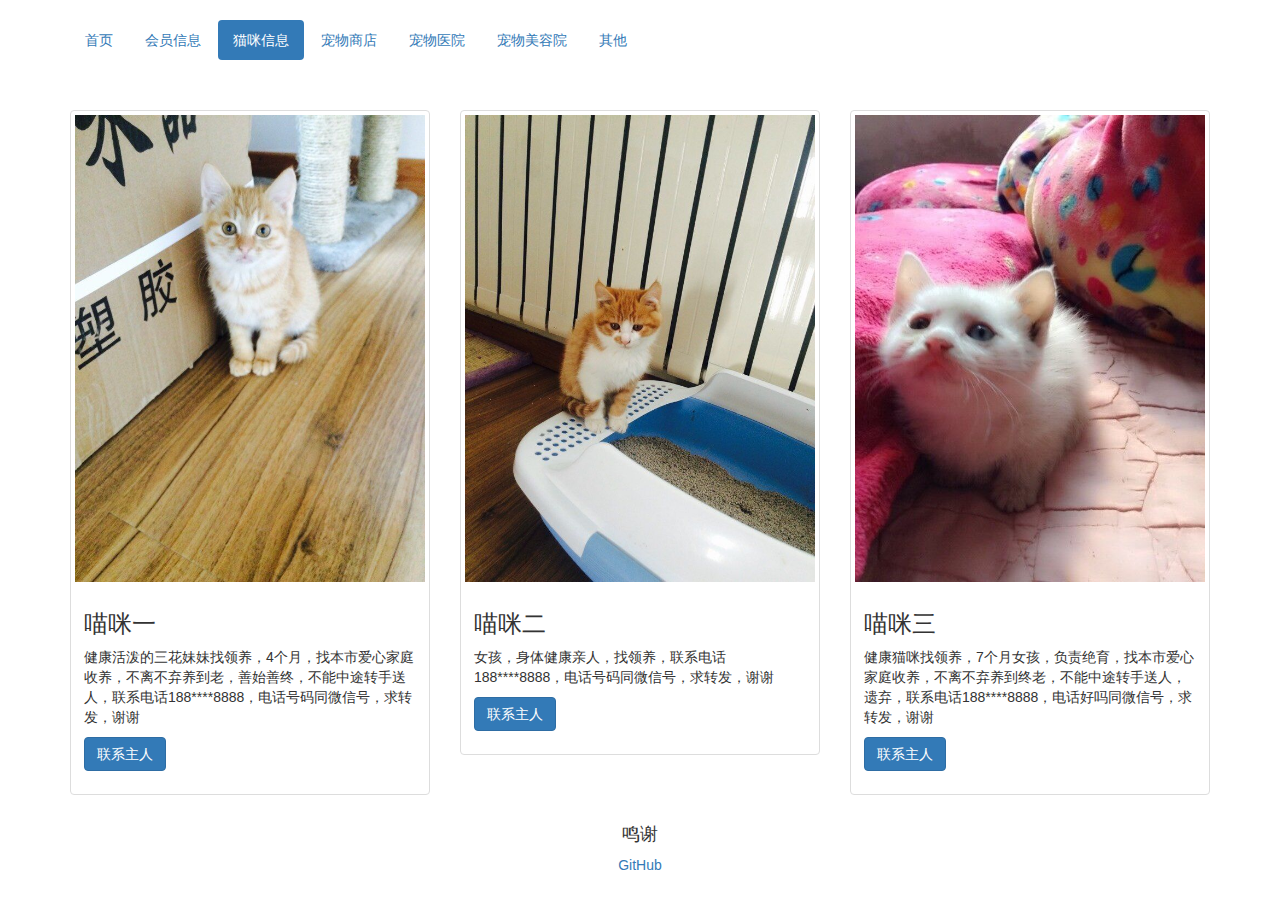
<file: cat.html>
<!DOCTYPE html>
<html>

	<head>
		<title>喵汪网</title>
		<meta http-equiv="Content-Type" content="text/html; charset=utf-8" />
		<meta name="viewport" content="width=device-width, initial-scale=1.0">
		<!-- 引入 Bootstrap -->
		<link href="css/bootstrap.min.css" rel="stylesheet">

		<!-- HTML5 Shim 和 Respond.js 用于让 IE8 支持 HTML5元素和媒体查询 -->
		<!-- 注意： 如果通过 file://  引入 Respond.js 文件，则该文件无法起效果 -->
		<!--[if lt IE 9]>
         <script src="https://oss.maxcdn.com/libs/html5shiv/3.7.0/html5shiv.js"></script>
         <script src="https://oss.maxcdn.com/libs/respond.js/1.3.0/respond.min.js"></script>
      <![endif]-->

		<!-- jQuery (Bootstrap 的 JavaScript 插件需要引入 jQuery) -->
		<script src="js/jquery-1.11.0.js"></script>
		<!-- 包括所有已编译的插件 -->
		<script src="js/bootstrap.min.js"></script>
		
		<link href="css/bootstrap.min.css" rel="stylesheet">
	</head>

	<body>
		<div class="container">
			<div class="row clearfix">
				<div>&nbsp;</div>
				<div class="col-md-12 column">
					<ul class="nav nav-pills">
						<li>
							<a href="index.html">首页</a>
						</li>
						<li>
							<a href="member.html">会员信息</a>
						</li>
						<li class="active">
							<a href="cat.html">猫咪信息</a>
						</li>
						<li>
							<a href="supermarket.html">宠物商店</a>
						</li>
						<li>
							<a href="hospital.html">宠物医院</a>
						</li>
						<li>
							<a href="beauty.html">宠物美容院</a>
						</li>
						<li>
							<a href="other.html">其他</a>
						</li>
					</ul>
					<div>&nbsp;</div>
					
					<div>
						<p>
							&nbsp;
						</p>
					</div>
					<div class="row">
						<div class="col-md-4">
							<div class="thumbnail">
								<img alt="" src="img/head_small_01.jpg" />
								<div class="caption">
									<h3>
								喵咪一
							</h3>
									<p>
										健康活泼的三花妹妹找领养，4个月，找本市爱心家庭收养，不离不弃养到老，善始善终，不能中途转手送人，联系电话188****8888，电话号码同微信号，求转发，谢谢
									</p>
									<p>
										<a class="btn btn-primary" href="#">联系主人</a>
									</p>
								</div>
							</div>
						</div>
						<div class="col-md-4">
							<div class="thumbnail">
								<img alt="" src="img/head_small_02.jpg" />
								<div class="caption">
									<h3>
								喵咪二
							</h3>
									<p>
										女孩，身体健康亲人，找领养，联系电话188****8888，电话号码同微信号，求转发，谢谢
									</p>
									<p>
										<a class="btn btn-primary" href="#">联系主人</a>
									</p>
								</div>
							</div>
						</div>
						<div class="col-md-4">
							<div class="thumbnail">
								<img alt="" src="img/head_small_03.jpg" />
								<div class="caption">
									<h3>
								喵咪三
							</h3>
									<p>
										健康猫咪找领养，7个月女孩，负责绝育，找本市爱心家庭收养，不离不弃养到终老，不能中途转手送人，遗弃，联系电话188****8888，电话好吗同微信号，求转发，谢谢
									</p>
									<p>
										<a class="btn btn-primary" href="#">联系主人</a>
									</p>
								</div>
							</div>
						</div>
					</div>
					<h4 align="center">
						鸣谢
					</h4>
					<p align="center">
						<a href="https://github.com">GitHub</a>
					</p>
				</div>
			</div>
		</div>
	</body>

</html>
</file>
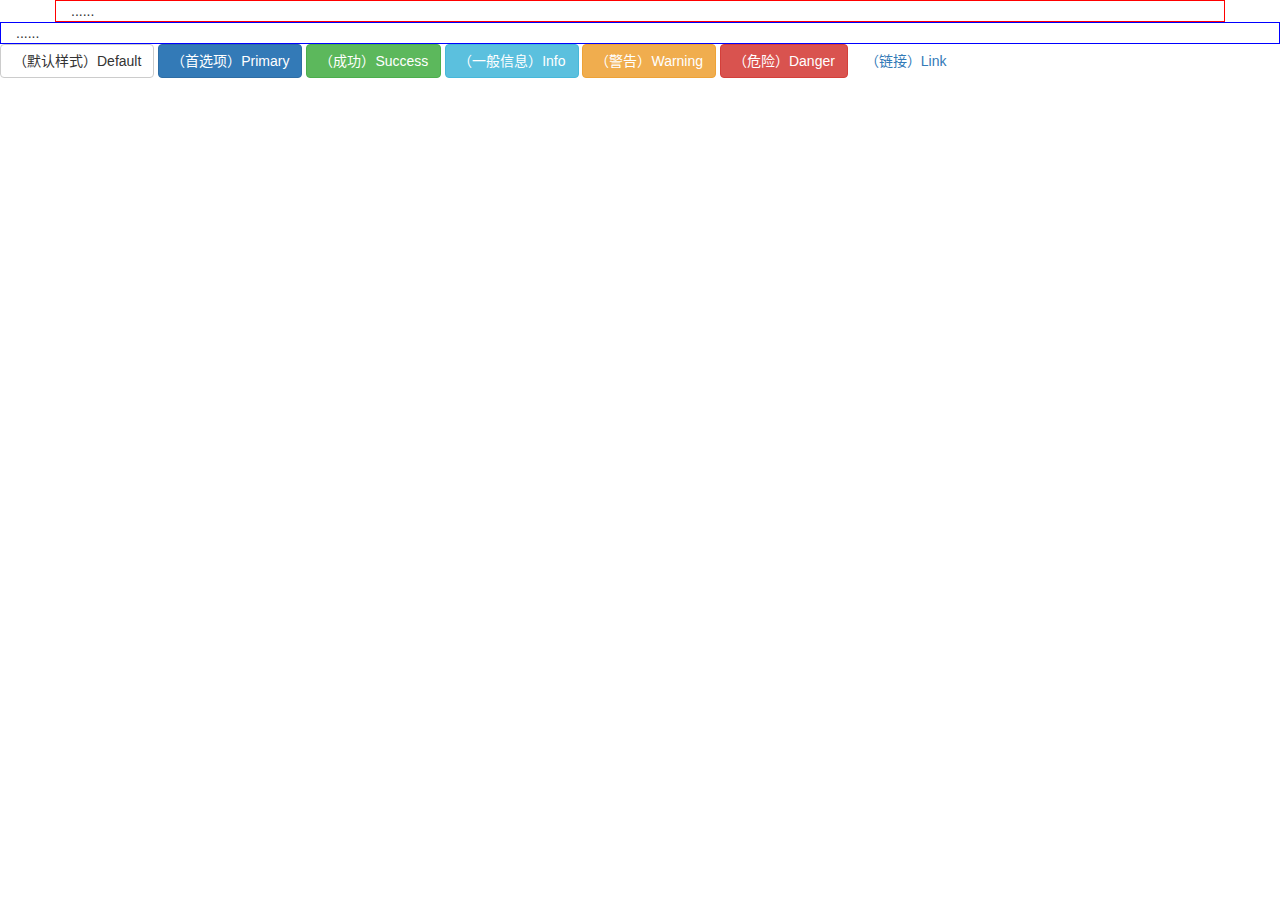
<file: hellobootstarp.html>
<!DOCTYPE html>
<html lang="zh-CN">

	<head>
		<meta charset="utf-8">
		<meta http-equiv="X-UA-Compatible" content="IE=edge">
		<meta name="viewport" content="width=device-width, initial-scale=1">
		<!-- 上述3个meta标签*必须*放在最前面，任何其他内容都*必须*跟随其后！ -->
		<title>Bootstrap 101 Template</title>

		<!-- Bootstrap -->
		<link href="css/bootstrap.min.css" rel="stylesheet">
		<!-- jQuery (necessary for Bootstrap's JavaScript plugins) -->
		<script src="js/jquery-1.11.0.js"></script>
		<!-- Include all compiled plugins (below), or include individual files as needed -->
		<script src="js/bootstrap.min.js"></script>
		<!-- HTML5 shim and Respond.js for IE8 support of HTML5 elements and media queries -->
		<!-- WARNING: Respond.js doesn't work if you view the page via file:// -->
		<!--[if lt IE 9]>
      <script src="//cdn.bootcss.com/html5shiv/3.7.2/html5shiv.min.js"></script>
      <script src="//cdn.bootcss.com/respond.js/1.4.2/respond.min.js"></script>
    <![endif]-->

		<style>
			.container {
				border: 1px solid red;
			}
			
			.container-fluid {
				border: 1px solid blue;
			}
		</style>

	</head>

	<body>
		<div class="container">
			......
		</div>
		<div class="container-fluid">
			......
		</div>

		<!-- Standard button -->
<button type="button" class="btn btn-default">（默认样式）Default</button>

<!-- Provides extra visual weight and identifies the primary action in a set of buttons -->
<button type="button" class="btn btn-primary">（首选项）Primary</button>

<!-- Indicates a successful or positive action -->
<button type="button" class="btn btn-success">（成功）Success</button>

<!-- Contextual button for informational alert messages -->
<button type="button" class="btn btn-info">（一般信息）Info</button>

<!-- Indicates caution should be taken with this action -->
<button type="button" class="btn btn-warning">（警告）Warning</button>

<!-- Indicates a dangerous or potentially negative action -->
<button type="button" class="btn btn-danger">（危险）Danger</button>

<!-- Deemphasize a button by making it look like a link while maintaining button behavior -->
<button type="button" class="btn btn-link">（链接）Link</button>
	</body>

</html>
</file>
